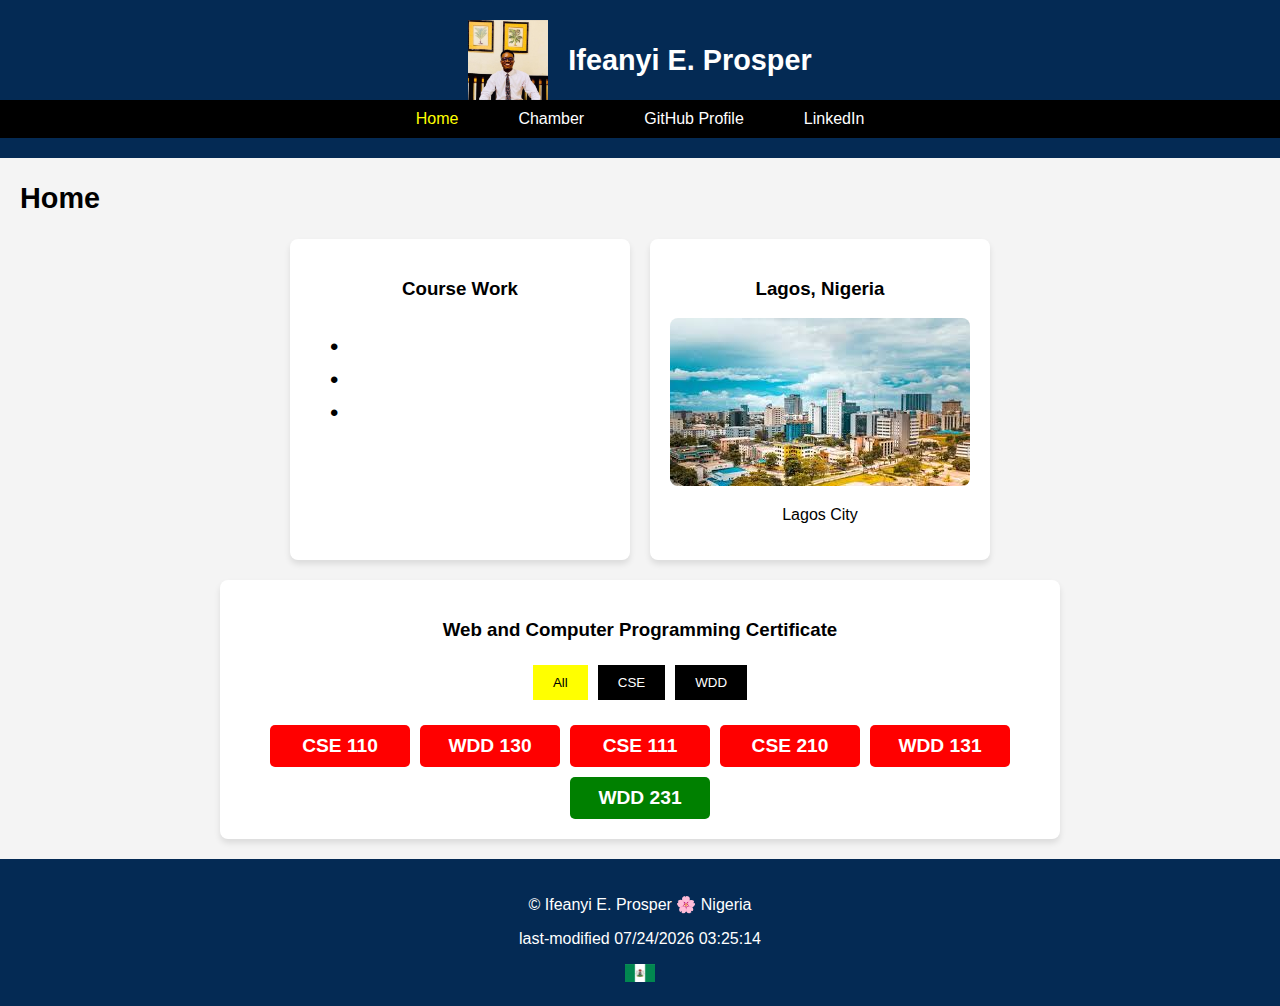
<file: index.html>
<!DOCTYPE html>
<html lang="en">
<head>
    <meta charset="UTF-8">
    <meta name="viewport" content="width=device-width, initial-scale=1.0">
    <title>Ifeanyi E.Prosper</title>
    <link rel="stylesheet" href="style/wdd.css">
</head>
<body>
    <header>
        <div class="header-container">
            <div class="profile">
                <img src="images/Eme.png" alt="Profile Picture">
                <h1>Ifeanyi E. Prosper</h1>
            </div>
            <nav>
                <ul>
                    <li><a href="#" class="active">Home</a></li>
                    <li><a href="">Chamber</a></li>
                    <li><a href="https://github.com/">GitHub Profile</a></li>
                    <li><a href="https://www.linkedin.com/in/eme-ifeanyi-a35221266/">LinkedIn</a></li>
                </ul>
            </nav>
        </div>
    </header>
    
    
    <main>
        <h2>Home</h2>
        <div class="content">
            <section class="card coursework">
                <h3>Course Work</h3>
                <ul>
                    <li>•</li>
                    <li>•</li>
                    <li>•</li>
                </ul>
                
            </section>
            <section class="card location">
                <h3>Lagos, Nigeria</h3>
                <img src="images/lagos city.jpg" alt="Baobab Trees">
                <p>Lagos City</p>
            </section>
        </div>

        <section class="certificate">
            <h3>Web and Computer Programming Certificate</h3>
            <div class="filter-buttons">
                <button class="filter active" data-category="all">All</button>
                <button class="filter" data-category="cse">CSE</button>
                <button class="filter" data-category="wdd">WDD</button>
            </div>
            <div class="courses">
                <div class="course incomplete" data-category="cse">CSE 110</div>
                <div class="course incomplete" data-category="wdd">WDD 130</div>
                <div class="course incomplete" data-category="cse">CSE 111</div>
                <div class="course incomplete" data-category="cse">CSE 210</div>
                <div class="course incomplete" data-category="wdd">WDD 131</div>
                <div class="course completed" data-category="wdd">WDD 231</div>
            </div>
        </section>
    </main>

    <footer>
        <p>&copy; <span id="year"></span> Ifeanyi E. Prosper 🌸 Nigeria</p>
        <p>last-modified <span id="last-modified"></span></p>
        <img src="images/nigeria flag.jpg" alt="Madagascar Flag">
    </footer>

    <script src="script/wdd.js"></script>
</body>
</html>
</file>
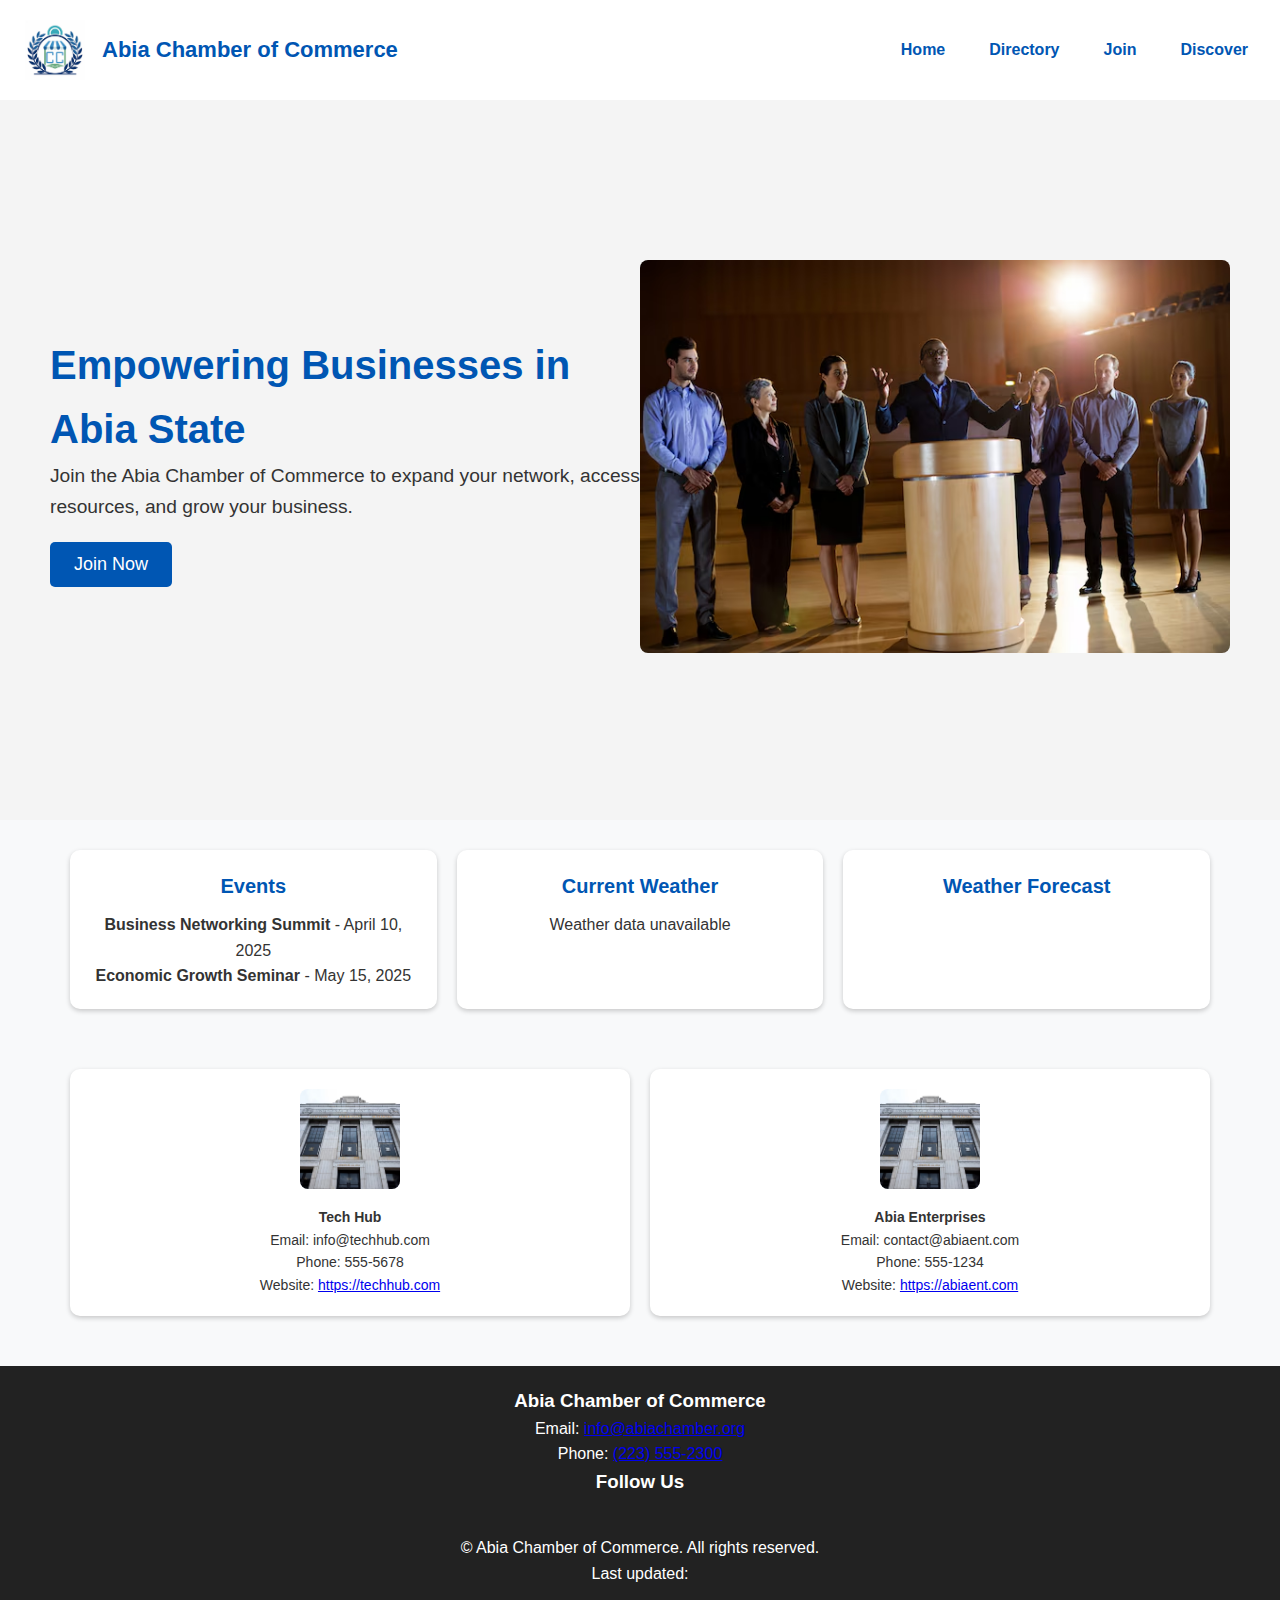
<file: chamber/index.html>
<!DOCTYPE html>
<html lang="en">
<head>
    <meta charset="UTF-8">
    <meta name="viewport" content="width=device-width, initial-scale=1.0">
    <meta name="description" content="Abia Chamber of Commerce - Business & Networking Platform">
    <title>Abia Chamber of Commerce</title>
    <link rel="stylesheet" href="style/rough.css">
</head>
<body>
    <header>
        <div class="logo">
            <img src="image/chamberlogo.avif" alt="Chamber Logo">
            <h1>Abia Chamber of Commerce</h1>
        </div>
        <nav>
            <ul>
                <li><a href="index.html">Home</a></li>
                <li><a href="directory.html">Directory</a></li>
                <li><a href="join.html" class="active">Join</a></li>
                <li><a href="discover.html">Discover</a></li>
            </ul>
        </nav>
    </header>
    
    <section class="hero">
        <div class="hero-content">
            <h1>Empowering Businesses in Abia State</h1>
            <p>Join the Abia Chamber of Commerce to expand your network, access resources, and grow your business.</p>
            <button class="cta">Join Now</button>
        </div>
        <div class="hero-image">
            <img src="image/chamber hero.avif" alt="Business Networking">
        </div>
    </section>
    
    
    <main>
        <section class="info">
            <div class="events">
                <h2>Events</h2>
                <p id="events">Loading events...</p>
            </div>
            <div class="weather">
                <h2>Current Weather</h2>
                <p id="weather">Loading weather...</p>
            </div>
            <div class="forecast">
                <h2>Weather Forecast</h2>
                <p id="forecast">Loading forecast...</p>
            </div>
        </section>
    </main>
    
        
        <section class="business-list">
            <div class="business">
                <img src="image/chamber 3.avif" alt="Business">
                <p><strong>Business Name</strong><br>Email: info@gmail.com<br>Phone: 800-555-1234<br>URL: mybusiness.com</p>
            </div>
            <div class="business">
                <img src="image/chamber 1.avif" alt="Business">
                <p><strong>Business Name</strong><br>Email: info@gmail.com<br>Phone: 800-555-1234<br>URL: mybusiness.com</p>
            </div>
            <div class="business">
                <img src="image/chamber 2.avif" alt="Business">
                <p><strong>Business Name</strong><br>Email: info@gmail.com<br>Phone: 800-555-1234<br>URL: mybusiness.com</p>
            </div>
        </section>
    </main>
    
 <footer>
        <div class="footer-container">
            <div class="footer-section contact-info">
                <h3>Abia Chamber of Commerce</h3>
                <p>Email: <a href="mailto:info@abiachamber.org">info@abiachamber.org</a></p>
                <p>Phone: <a href="tel:+2235552300">(223) 555-2300</a></p>
            </div>
    
            <div class="footer-section social-links">
                <h3>Follow Us</h3>
                <div class="social-icons">
                    <a href="facebook.com"><i class="fab fa-facebook-f"></i></a>
                    <a href="twitter.com"><i class="fab fa-twitter"></i></a>
                    <a href="linkedin.com"><i class="fab fa-linkedin-in"></i></a>
                    <a href="instagram"><i class="fab fa-instagram"></i></a>
                </div>
            </div>
    
            <div class="footer-section legal-info">
                <p>&copy; <span id="year"></span> Abia Chamber of Commerce. All rights reserved.</p>
                <p>Last updated: <span id="lastModified"></span></p>
            </div>
        </div>
    </footer>
    
    <script defer src="script/index.js"></script>
</body>
</html>
</file>
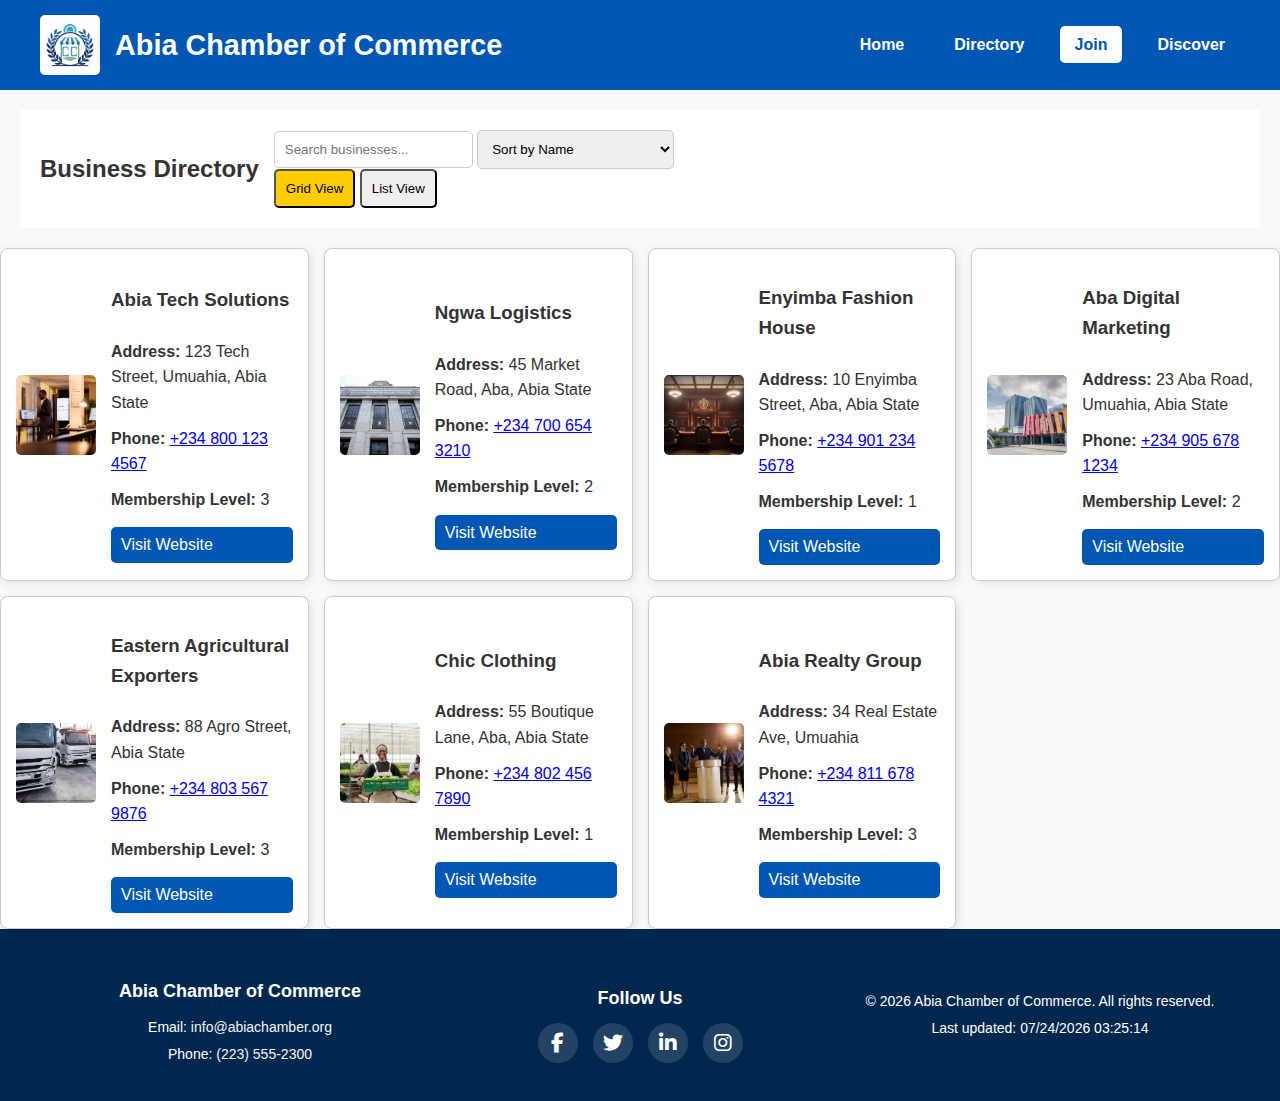
<file: chamber/directory.html>
<!DOCTYPE html>
<html lang="en">
<head>
    <meta charset="UTF-8">
    <meta name="viewport" content="width=device-width, initial-scale=1.0">
    <meta name="description" content="Business Directory - Abia Chamber of Commerce">
    <meta property="og:title" content="Business Directory | Abia Chamber of Commerce">
    <meta property="og:description" content="Explore local businesses, network, and grow with Abia Chamber of Commerce.">
    <title>Business Directory | Abia Chamber of Commerce</title>
    <link rel="stylesheet" href="https://cdnjs.cloudflare.com/ajax/libs/font-awesome/6.4.2/css/all.min.css">
    
    
    <link rel="stylesheet" href="style/directory.css">
    <script defer src="script/directory.js"></script>
</head>
<body>
    <header>
        <div class="header-container">
            <div class="logo">
                <img src="image/chamberlogo.avif" alt="Chamber Logo">
                <h1>Abia Chamber of Commerce</h1>
            </div>
            <nav>
                <ul>
                    <li><a href="index.html">Home</a></li>
                    <li><a href="directory.html">Directory</a></li>
                    <li><a href="join.html" class="active">Join</a></li>
                    <li><a href="discover.html">Discover</a></li>
                </ul>
            </nav>
        </div>
    </header>
    
    
    <main>
        <section class="directory-controls">
            <h2>Business Directory</h2>
            <div class="controls">
                <input type="text" id="searchBar" placeholder="Search businesses...">
                <select id="sortOptions">
                    <option value="name">Sort by Name</option>
                    <option value="membership">Sort by Membership Level</option>
                </select>
                <div class="view-buttons">
                    <button id="gridView" class="view-btn active">Grid View</button>
                    <button id="listView" class="view-btn">List View</button>
                </div>
            </div>
        </section>
        
        <section id="business-list" class="grid-view">
            <!-- Dynamic content loaded from directory.js -->
        </section>
    </main>

    <footer>
        <div class="footer-container">
            <div class="footer-section contact-info">
                <h3>Abia Chamber of Commerce</h3>
                <p>Email: <a href="mailto:info@abiachamber.org">info@abiachamber.org</a></p>
                <p>Phone: <a href="tel:+2235552300">(223) 555-2300</a></p>
            </div>
    
            <div class="footer-section social-links">
                <h3>Follow Us</h3>
                <div class="social-icons">
                    <a href="facebook.com"><i class="fab fa-facebook-f"></i></a>
                    <a href="twitter.com"><i class="fab fa-twitter"></i></a>
                    <a href="linkedin.com"><i class="fab fa-linkedin-in"></i></a>
                    <a href="instagram"><i class="fab fa-instagram"></i></a>
                </div>
            </div>
    
            <div class="footer-section legal-info">
                <p>&copy; <span id="year"></span> Abia Chamber of Commerce. All rights reserved.</p>
                <p>Last updated: <span id="lastModified"></span></p>
            </div>
        </div>
    </footer>
    
    <script>
        document.getElementById("year").textContent = new Date().getFullYear();
        document.getElementById("lastModified").textContent = document.lastModified;
    </script>
</body>
</html>
</file>
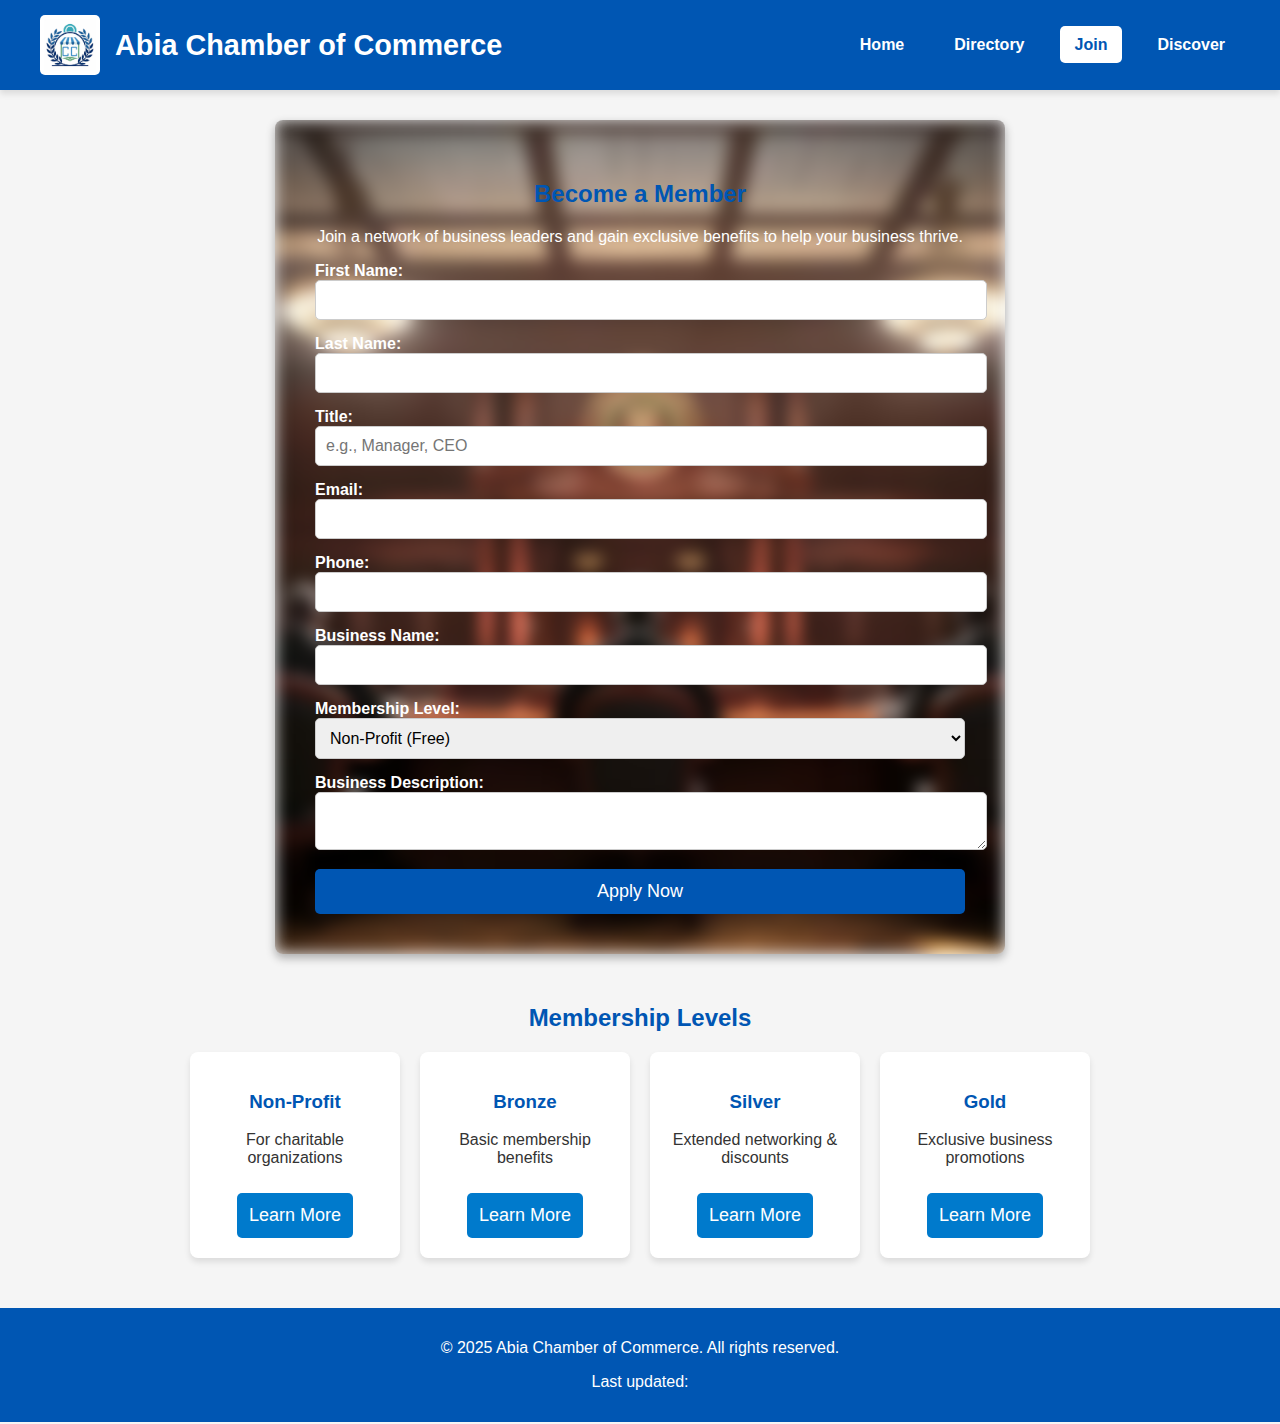
<file: chamber/join.html>
<!DOCTYPE html>
<html lang="en">
<head>
    <meta charset="UTF-8">
    <meta name="viewport" content="width=device-width, initial-scale=1.0">
    <meta name="description" content="Join the Abia Chamber of Commerce and grow your business network.">
    <title>Join - Abia Chamber of Commerce</title>
    <link rel="stylesheet" href="style/join.css">
</head>
<body>
    <header>
        <div class="logo">
            <img src="image/chamberlogo.avif" alt="Chamber Logo">
            <h1>Abia Chamber of Commerce</h1>
        </div>
        <nav>
            <ul>
                <li><a href="index.html">Home</a></li>
                <li><a href="directory.html">Directory</a></li>
                <li><a href="join.html" class="active">Join</a></li>
                <li><a href="discover.html">Discover</a></li>
            </ul>
        </nav>
    </header>
    <main>
        <section class="join-container">
            <h2>Become a Member</h2>
            <p>Join a network of business leaders and gain exclusive benefits to help your business thrive.</p>
            <form action="thankyou.html" method="get">
                <div class="form-group">
                    <label>First Name:</label>
                    <input type="text" name="first_name" required autocomplete="given-name">
                </div>
                <div class="form-group">
                    <label>Last Name:</label>
                    <input type="text" name="last_name" required autocomplete="family-name">
                </div>
                <div class="form-group">
                    <label>Title:</label>
                    <input type="text" name="org_title" autocomplete="organization-title" required placeholder="e.g., Manager, CEO">
                </div>
                
                </div>
                <div class="form-group">
                    <label>Email:</label>
                    <input type="email" name="email" required autocomplete="email">
                </div>
                <div class="form-group">
                    <label>Phone:</label>
                    <input type="tel" name="phone" required autocomplete="tel">
                </div>
                <div class="form-group">
                    <label>Business Name:</label>
                    <input type="text" name="business_name" required autocomplete="organization">
                </div>
                <div class="form-group">
                    <label>Membership Level:</label>
                    <select name="membership_level" required>
                        <option value="np">Non-Profit (Free)</option>
                        <option value="bronze">Bronze</option>
                        <option value="silver">Silver</option>
                        <option value="gold">Gold</option>
                    </select>
                </div>
                <div class="form-group">
                    <label>Business Description:</label>
                    <textarea name="business_description"></textarea>
                </div>
                <input type="hidden" name="timestamp" id="timestamp">
                <button type="submit" class="submit-btn">Apply Now</button>
            </form>
        </section>
        
        <section class="membership-levels">
            <h2>Membership Levels</h2>
            <div class="levels">
                <div class="card" onclick="showModal('np')">
                    <h3>Non-Profit</h3>
                    <p>For charitable organizations</p>
                    <button>Learn More</button>
                </div>
                <div class="card" onclick="showModal('bronze')">
                    <h3>Bronze</h3>
                    <p>Basic membership benefits</p>
                    <button>Learn More</button>
                </div>
                <div class="card" onclick="showModal('silver')">
                    <h3>Silver</h3>
                    <p>Extended networking & discounts</p>
                    <button>Learn More</button>
                </div>
                <div class="card" onclick="showModal('gold')">
                    <h3>Gold</h3>
                    <p>Exclusive business promotions</p>
                    <button>Learn More</button>
                </div>
            </div>
        </section>
        
        <div id="membershipModals">
            <div id="np" class="modal">
                <div class="modal-content">
                    <h3>Non-Profit Membership</h3>
                    <p>No cost, designed for registered charities and community organizations.</p>
                    <ul>
                        <li>Access to community resources</li>
                        <li>Networking with local businesses</li>
                        <li>Participation in charity events</li>
                        <li>Basic listing in the business directory</li>
                    </ul>
                    <button onclick="closeModal()">Close</button>
                </div>
            </div>
            
            <div id="bronze" class="modal">
                <div class="modal-content">
                    <h3>Bronze Membership</h3>
                    <p>Affordable option for small businesses and startups looking to grow.</p>
                    <ul>
                        <li>Invitations to business networking events</li>
                        <li>Business listing in the chamber directory</li>
                        <li>Access to chamber newsletters</li>
                        <li>Basic advertising opportunities</li>
                    </ul>
                    <button onclick="closeModal()">Close</button>
                </div>
            </div>
            
            <div id="silver" class="modal">
                <div class="modal-content">
                    <h3>Silver Membership</h3>
                    <p>Perfect for expanding businesses looking to increase brand visibility.</p>
                    <ul>
                        <li>All Bronze Membership benefits</li>
                        <li>Discounted rates for sponsorship opportunities</li>
                        <li>Featured business promotions on our website</li>
                        <li>Priority access to networking events</li>
                        <li>Advertisement in chamber publications</li>
                    </ul>
                    <button onclick="closeModal()">Close</button>
                </div>
            </div>
            
<div id="membershipModals">
    <div id="np" class="modal">
        <div class="modal-content">
            <h3>Non-Profit Membership</h3>
            <p>No cost, designed for registered charities and community organizations.</p>
            <ul>
                <li>Access to community resources</li>
                <li>Networking with local businesses</li>
                <li>Participation in charity events</li>
                <li>Basic listing in the business directory</li>
            </ul>
            <button onclick="closeModal()">Close</button>
        </div>
    </div>
    
    <div id="bronze" class="modal">
        <div class="modal-content">
            <h3>Bronze Membership</h3>
            <p>Affordable option for small businesses and startups looking to grow.</p>
            <ul>
                <li>Invitations to business networking events</li>
                <li>Business listing in the chamber directory</li>
                <li>Access to chamber newsletters</li>
                <li>Basic advertising opportunities</li>
            </ul>
            <button onclick="closeModal()">Close</button>
        </div>
    </div>
    
    <div id="silver" class="modal">
        <div class="modal-content">
            <h3>Silver Membership</h3>
            <p>Perfect for expanding businesses looking to increase brand visibility.</p>
            <ul>
                <li>All Bronze Membership benefits</li>
                <li>Discounted rates for sponsorship opportunities</li>
                <li>Featured business promotions on our website</li>
                <li>Priority access to networking events</li>
                <li>Advertisement in chamber publications</li>
            </ul>
            <button onclick="closeModal()">Close</button>
        </div>
    </div>
    
    <div id="gold" class="modal">
        <div class="modal-content">
            <h3>Gold Membership</h3>
            <p>Exclusive membership for established businesses and industry leaders.</p>
            <ul>
                <li>All Silver Membership benefits</li>
                <li>VIP networking events with business leaders</li>
                <li>Featured sponsorship at major chamber events</li>
                <li>Premium placement in the business directory</li>
                <li>Priority marketing and media exposure</li>
                <li>Exclusive consultation sessions with industry experts</li>
            </ul>
            <button onclick="closeModal()">Close</button>
        </div>
    </div>
    </main>
    
    <footer>
        <p>&copy; 2025 Abia Chamber of Commerce. All rights reserved.</p>
        <p>Last updated: <span id="lastModified"></span></p>
    </footer>
   
        <script defer src="script/join.js"></script>
    </head>
</body>
</html>
</file>
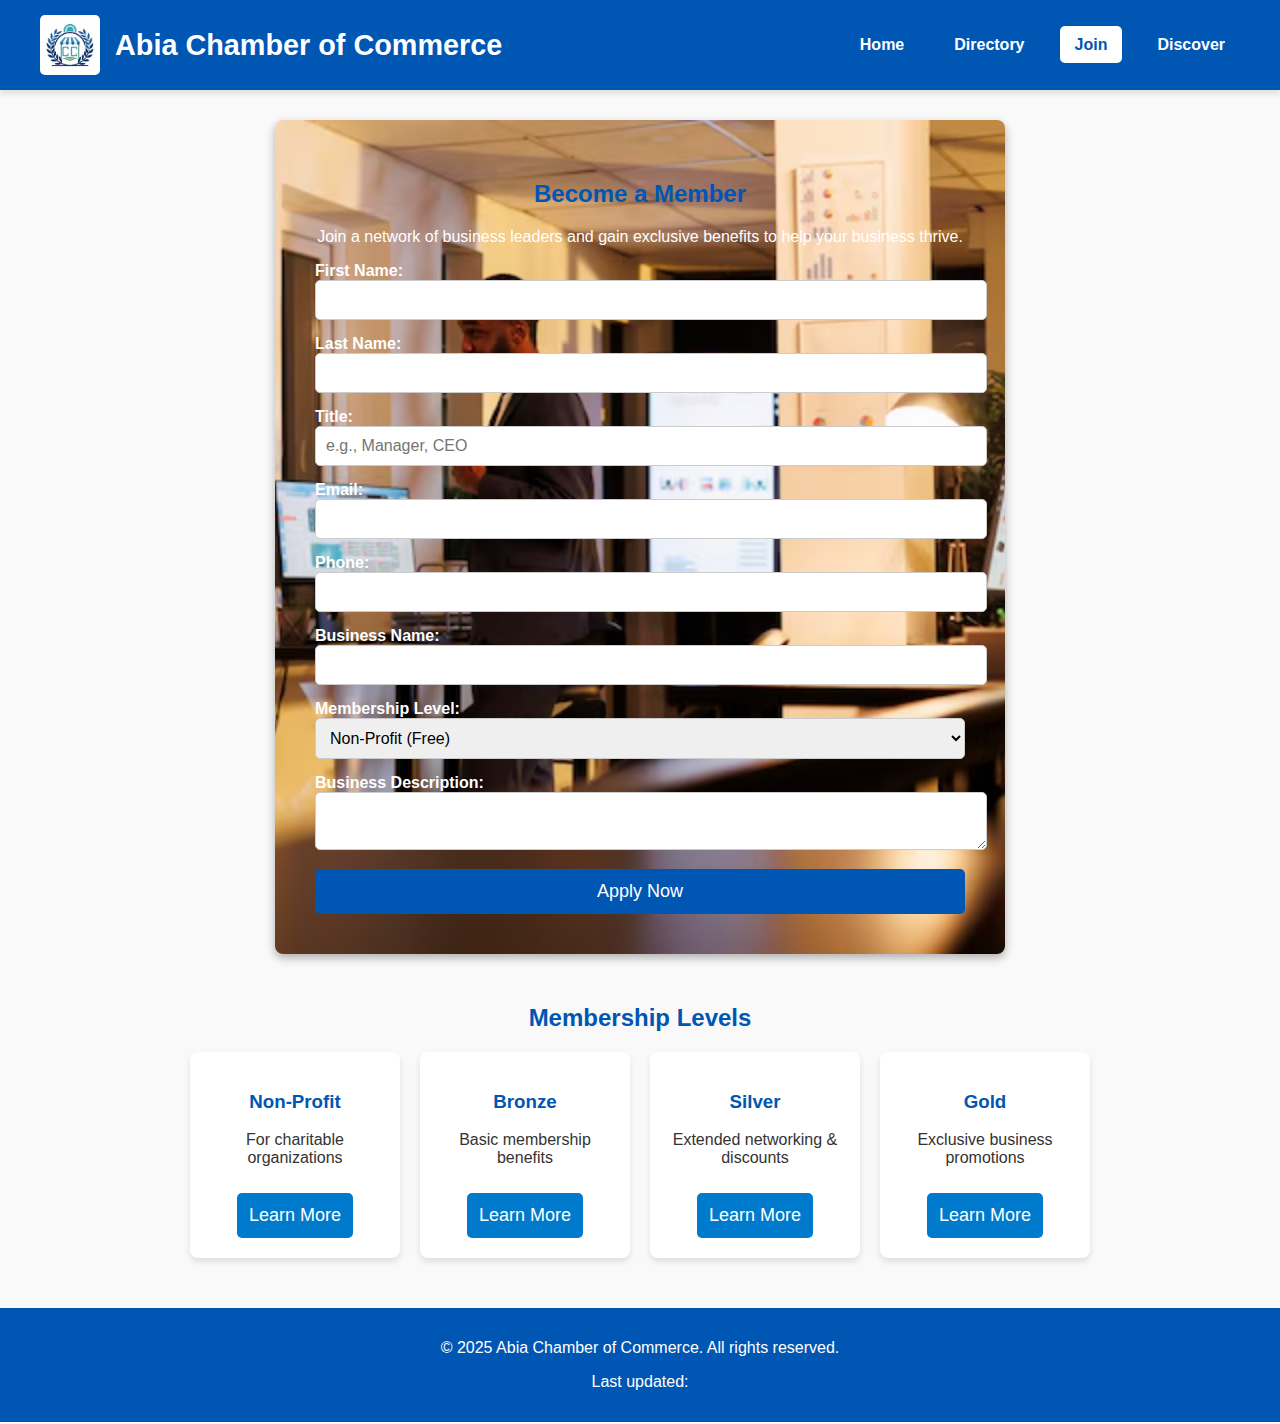
<file: chamber/membership.html>
<!DOCTYPE html>
<html lang="en">
<head>
    <meta charset="UTF-8">
    <meta name="viewport" content="width=device-width, initial-scale=1.0">
    <meta name="description" content="Join the Abia Chamber of Commerce and grow your business network.">
    <title>Join - Abia Chamber of Commerce</title>
    <link rel="stylesheet" href="style/membership.css">
</head>
<body>
    <header>
        <div class="logo">
            <img src="image/chamberlogo.avif" alt="Chamber Logo">
            <h1>Abia Chamber of Commerce</h1>
        </div>
        <nav>
            <ul>
                <li><a href="index.html">Home</a></li>
                <li><a href="directory.html">Directory</a></li>
                <li><a href="membership.html" class="active">Join</a></li>
                <li><a href="#discover">Discover</a></li>
            </ul>
        </nav>
    </header>
    
    <main>
        <section class="join-container">
            <h2>Become a Member</h2>
            <p>Join a network of business leaders and gain exclusive benefits to help your business thrive.</p>
            <form action="thankyou.html" method="get">
                <div class="form-group">
                    <label>First Name:</label>
                    <input type="text" name="first_name" required autocomplete="given-name">
                </div>
                <div class="form-group">
                    <label>Last Name:</label>
                    <input type="text" name="last_name" required autocomplete="family-name">
                </div>
                <div class="form-group">
                    <label>Title:</label>
                    <input type="text" name="org_title" autocomplete="organization-title" required placeholder="e.g., Manager, CEO">
                </div>
                
                </div>
                <div class="form-group">
                    <label>Email:</label>
                    <input type="email" name="email" required autocomplete="email">
                </div>
                <div class="form-group">
                    <label>Phone:</label>
                    <input type="tel" name="phone" required autocomplete="tel">
                </div>
                <div class="form-group">
                    <label>Business Name:</label>
                    <input type="text" name="business_name" required autocomplete="organization">
                </div>
                <div class="form-group">
                    <label>Membership Level:</label>
                    <select name="membership_level" required>
                        <option value="np">Non-Profit (Free)</option>
                        <option value="bronze">Bronze</option>
                        <option value="silver">Silver</option>
                        <option value="gold">Gold</option>
                    </select>
                </div>
                <div class="form-group">
                    <label>Business Description:</label>
                    <textarea name="business_description"></textarea>
                </div>
                <input type="hidden" name="timestamp" id="timestamp">
                <button type="submit" class="submit-btn">Apply Now</button>
            </form>
        </section>
        
        <section class="membership-levels">
            <h2>Membership Levels</h2>
            <div class="levels">
                <div class="card" onclick="showModal('np')">
                    <h3>Non-Profit</h3>
                    <p>For charitable organizations</p>
                    <button>Learn More</button>
                </div>
                <div class="card" onclick="showModal('bronze')">
                    <h3>Bronze</h3>
                    <p>Basic membership benefits</p>
                    <button>Learn More</button>
                </div>
                <div class="card" onclick="showModal('silver')">
                    <h3>Silver</h3>
                    <p>Extended networking & discounts</p>
                    <button>Learn More</button>
                </div>
                <div class="card" onclick="showModal('gold')">
                    <h3>Gold</h3>
                    <p>Exclusive business promotions</p>
                    <button>Learn More</button>
                </div>
            </div>
        </section>
        
        <div id="membershipModals">
            <div id="np" class="modal">
                <div class="modal-content">
                    <h3>Non-Profit Membership</h3>
                    <p>No cost, designed for registered charities and community organizations.</p>
                    <ul>
                        <li>Access to community resources</li>
                        <li>Networking with local businesses</li>
                        <li>Participation in charity events</li>
                        <li>Basic listing in the business directory</li>
                    </ul>
                    <button onclick="closeModal()">Close</button>
                </div>
            </div>
            
            <div id="bronze" class="modal">
                <div class="modal-content">
                    <h3>Bronze Membership</h3>
                    <p>Affordable option for small businesses and startups looking to grow.</p>
                    <ul>
                        <li>Invitations to business networking events</li>
                        <li>Business listing in the chamber directory</li>
                        <li>Access to chamber newsletters</li>
                        <li>Basic advertising opportunities</li>
                    </ul>
                    <button onclick="closeModal()">Close</button>
                </div>
            </div>
            
            <div id="silver" class="modal">
                <div class="modal-content">
                    <h3>Silver Membership</h3>
                    <p>Perfect for expanding businesses looking to increase brand visibility.</p>
                    <ul>
                        <li>All Bronze Membership benefits</li>
                        <li>Discounted rates for sponsorship opportunities</li>
                        <li>Featured business promotions on our website</li>
                        <li>Priority access to networking events</li>
                        <li>Advertisement in chamber publications</li>
                    </ul>
                    <button onclick="closeModal()">Close</button>
                </div>
            </div>
            
<div id="membershipModals">
    <div id="np" class="modal">
        <div class="modal-content">
            <h3>Non-Profit Membership</h3>
            <p>No cost, designed for registered charities and community organizations.</p>
            <ul>
                <li>Access to community resources</li>
                <li>Networking with local businesses</li>
                <li>Participation in charity events</li>
                <li>Basic listing in the business directory</li>
            </ul>
            <button onclick="closeModal()">Close</button>
        </div>
    </div>
    
    <div id="bronze" class="modal">
        <div class="modal-content">
            <h3>Bronze Membership</h3>
            <p>Affordable option for small businesses and startups looking to grow.</p>
            <ul>
                <li>Invitations to business networking events</li>
                <li>Business listing in the chamber directory</li>
                <li>Access to chamber newsletters</li>
                <li>Basic advertising opportunities</li>
            </ul>
            <button onclick="closeModal()">Close</button>
        </div>
    </div>
    
    <div id="silver" class="modal">
        <div class="modal-content">
            <h3>Silver Membership</h3>
            <p>Perfect for expanding businesses looking to increase brand visibility.</p>
            <ul>
                <li>All Bronze Membership benefits</li>
                <li>Discounted rates for sponsorship opportunities</li>
                <li>Featured business promotions on our website</li>
                <li>Priority access to networking events</li>
                <li>Advertisement in chamber publications</li>
            </ul>
            <button onclick="closeModal()">Close</button>
        </div>
    </div>
    
    <div id="gold" class="modal">
        <div class="modal-content">
            <h3>Gold Membership</h3>
            <p>Exclusive membership for established businesses and industry leaders.</p>
            <ul>
                <li>All Silver Membership benefits</li>
                <li>VIP networking events with business leaders</li>
                <li>Featured sponsorship at major chamber events</li>
                <li>Premium placement in the business directory</li>
                <li>Priority marketing and media exposure</li>
                <li>Exclusive consultation sessions with industry experts</li>
            </ul>
            <button onclick="closeModal()">Close</button>
        </div>
    </div>
    </main>
    
    <footer>
        <p>&copy; 2025 Abia Chamber of Commerce. All rights reserved.</p>
        <p>Last updated: <span id="lastModified"></span></p>
    </footer>
    <script>
        document.getElementById("year").textContent = new Date().getFullYear();
        document.getElementById("lastModified").textContent = document.lastModified;
    </script>
        <script defer src="script/membership.js"></script>
    </head>
</body>
</html>
</file>
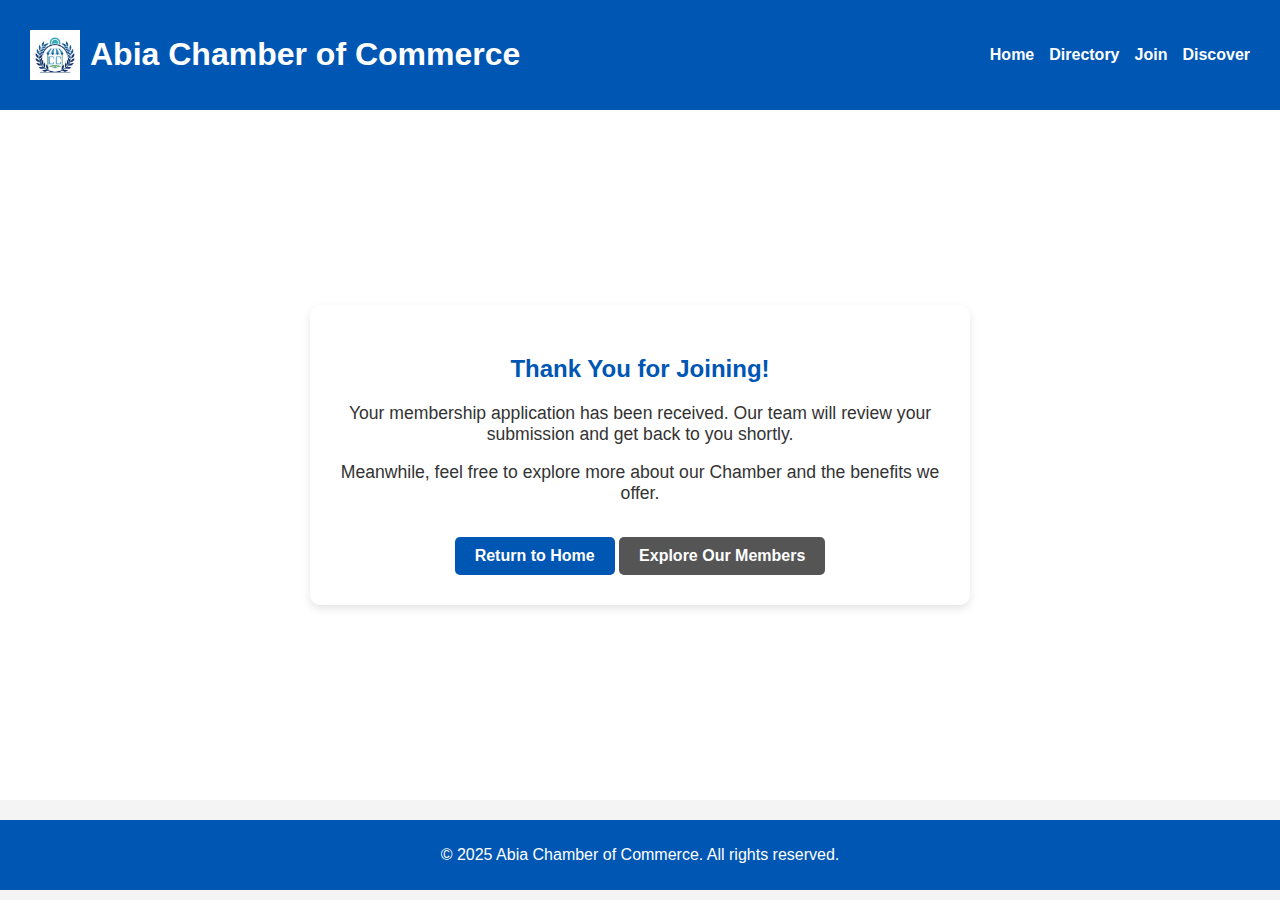
<file: chamber/thankyou.html>
<!DOCTYPE html>
<html lang="en">
<head>
    <meta charset="UTF-8">
    <meta name="viewport" content="width=device-width, initial-scale=1.0">
    <meta name="description" content="Thank you for joining the Abia Chamber of Commerce.">
    <title>Thank You - Abia Chamber of Commerce</title>
    <link rel="stylesheet" href="style/thankyou.css">
</head>
<body>
    <header>
        <div class="logo">
            <img src="image/chamberlogo.avif" alt="Chamber Logo">
            <h1>Abia Chamber of Commerce</h1>
        </div>
        <nav>
            <ul>
                <li><a href="index.html">Home</a></li>
                <li><a href="directory.html">Directory</a></li>
                <li><a href="join.html" class="active">Join</a></li>
                <li><a href="#discover">Discover</a></li>
            </ul>
        </nav>
    </header>

    <main>
        <section class="thankyou-container">
            <div class="thankyou-content">
                <h2>Thank You for Joining!</h2>
                <p>Your membership application has been received. Our team will review your submission and get back to you shortly.</p>
                <p>Meanwhile, feel free to explore more about our Chamber and the benefits we offer.</p>
                <a href="index.html" class="btn">Return to Home</a>
                <a href="directory.html" class="btn secondary">Explore Our Members</a>
            </div>
        </section>
    </main>

    <footer>
        <p>&copy; 2025 Abia Chamber of Commerce. All rights reserved.</p>
    </footer>
</body>
</html>
</file>
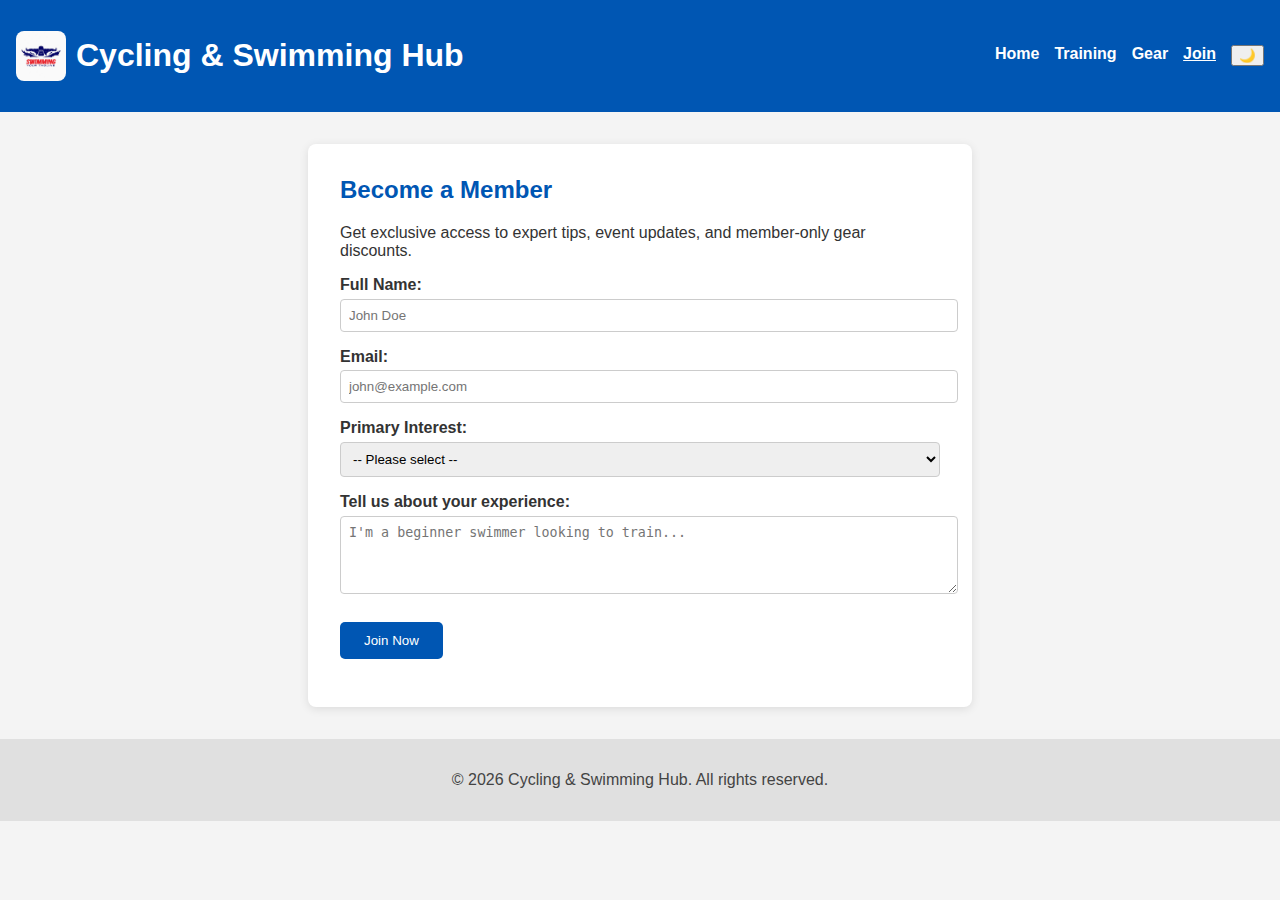
<file: MyProject/join.html>
<!DOCTYPE html>
<html lang="en">
<head>
  <meta charset="UTF-8" />
  <meta name="viewport" content="width=device-width, initial-scale=1.0"/>
  <title>Join Us | Cycling & Swimming Hub</title>
  <link rel="stylesheet" href="style/join.css"/>
  <script defer src="script/join.js"></script>
</head>
<body>
    <header>
        <div class="logo-container">
          <img src="images/swimming logo.jpg" alt="Site Logo" class="logo">
          <h1>Cycling & Swimming Hub</h1>
        </div>
      <ul class="nav-links">
        <li><a href="index.html">Home</a></li>
        <li><a href="training.html">Training</a></li>
        <li><a href="gear.html">Gear</a></li>
        <li><a href="join.html" class="active">Join</a></li>
        <li><button id="toggle-theme">🌙</button></li>
      </ul>
    </nav>
  </header>

  <main>
    <section class="join-form-section">
      <h2>Become a Member</h2>
      <p>Get exclusive access to expert tips, event updates, and member-only gear discounts.</p>
      
      <form id="joinForm" novalidate>
        <label for="fullname">Full Name:</label>
        <input type="text" id="fullname" name="fullname" required placeholder="John Doe" />

        <label for="email">Email:</label>
        <input type="email" id="email" name="email" required placeholder="john@example.com" />

        <label for="interest">Primary Interest:</label>
        <select id="interest" name="interest" required>
          <option value="">-- Please select --</option>
          <option value="cycling">Cycling</option>
          <option value="swimming">Swimming</option>
          <option value="both">Both</option>
        </select>

        <label for="bio">Tell us about your experience:</label>
        <textarea id="bio" name="bio" rows="4" placeholder="I'm a beginner swimmer looking to train..."></textarea>

        <button type="submit">Join Now</button>
        <p id="form-message" class="form-message"></p>
      </form>
    </section>
  </main>

  <footer>
    <p>&copy; <span id="year"></span> Cycling & Swimming Hub. All rights reserved.</p>
  </footer>
</body>
</html>
</file>
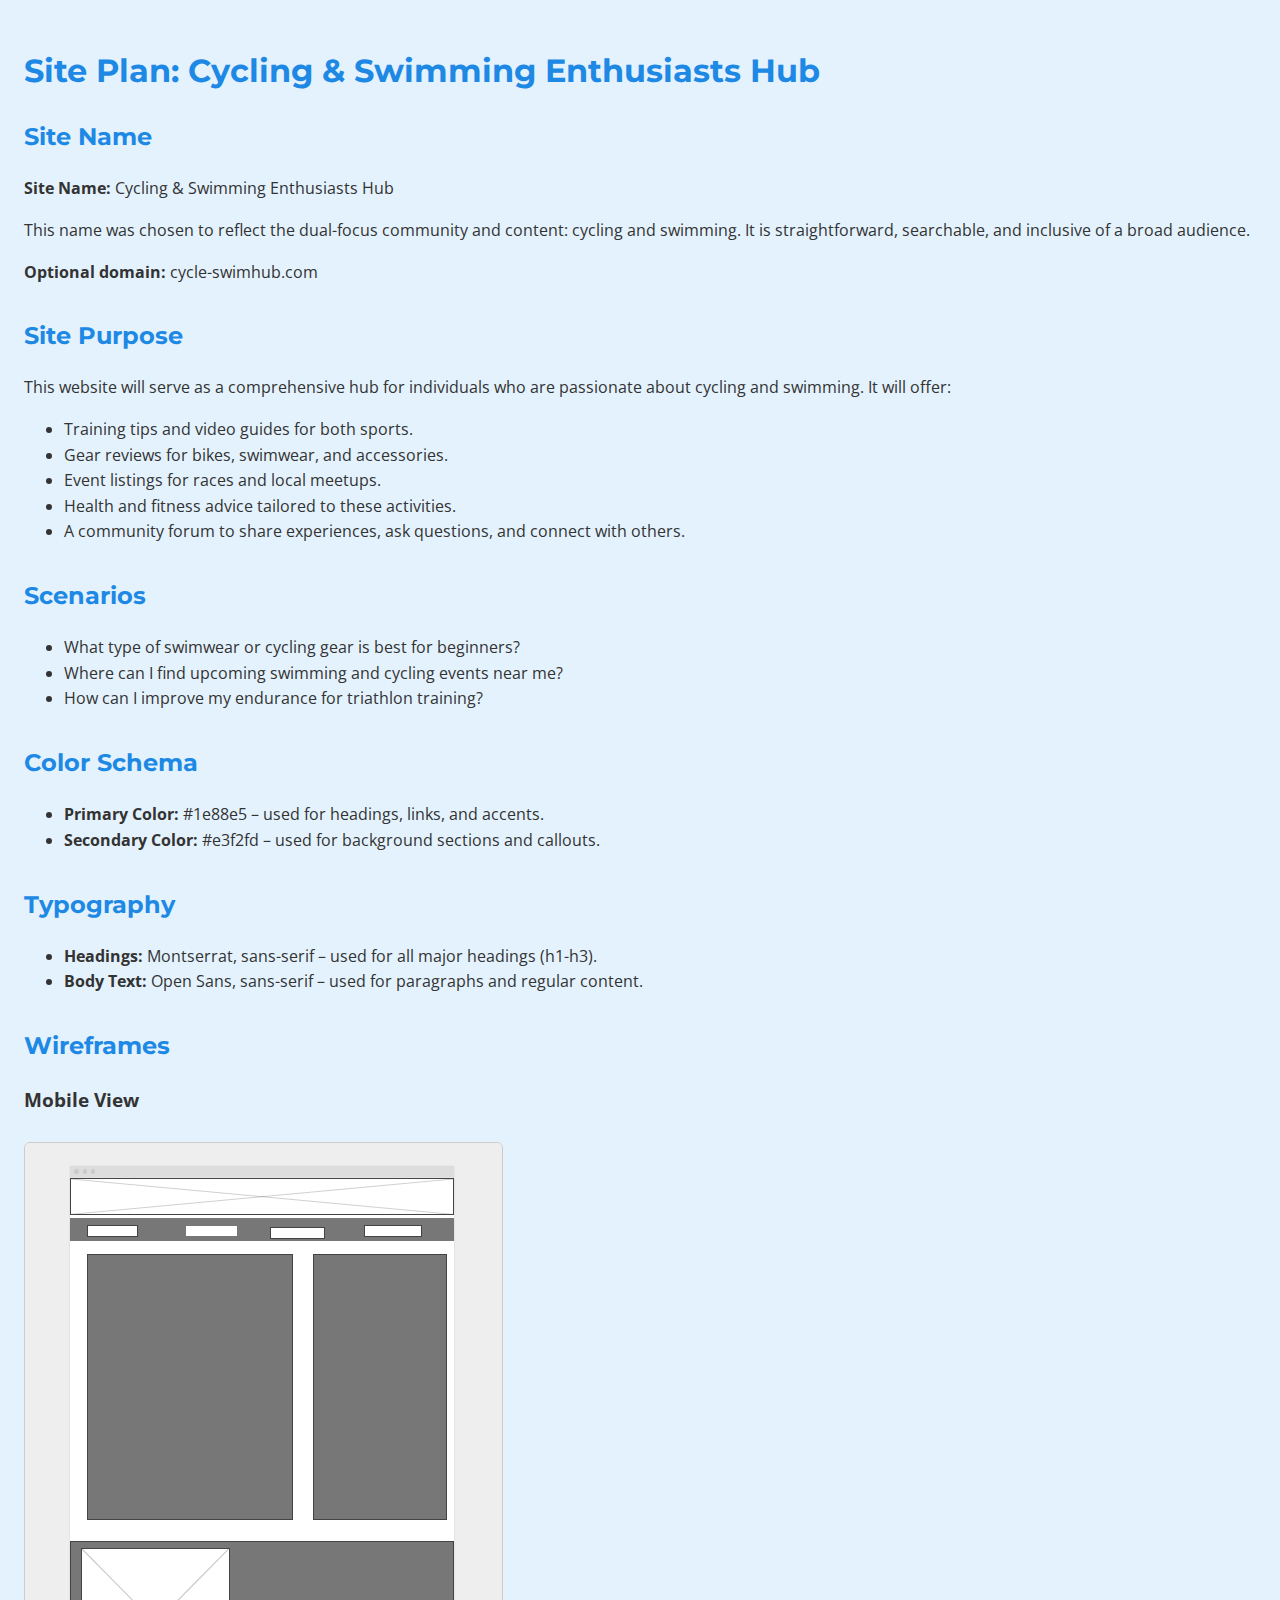
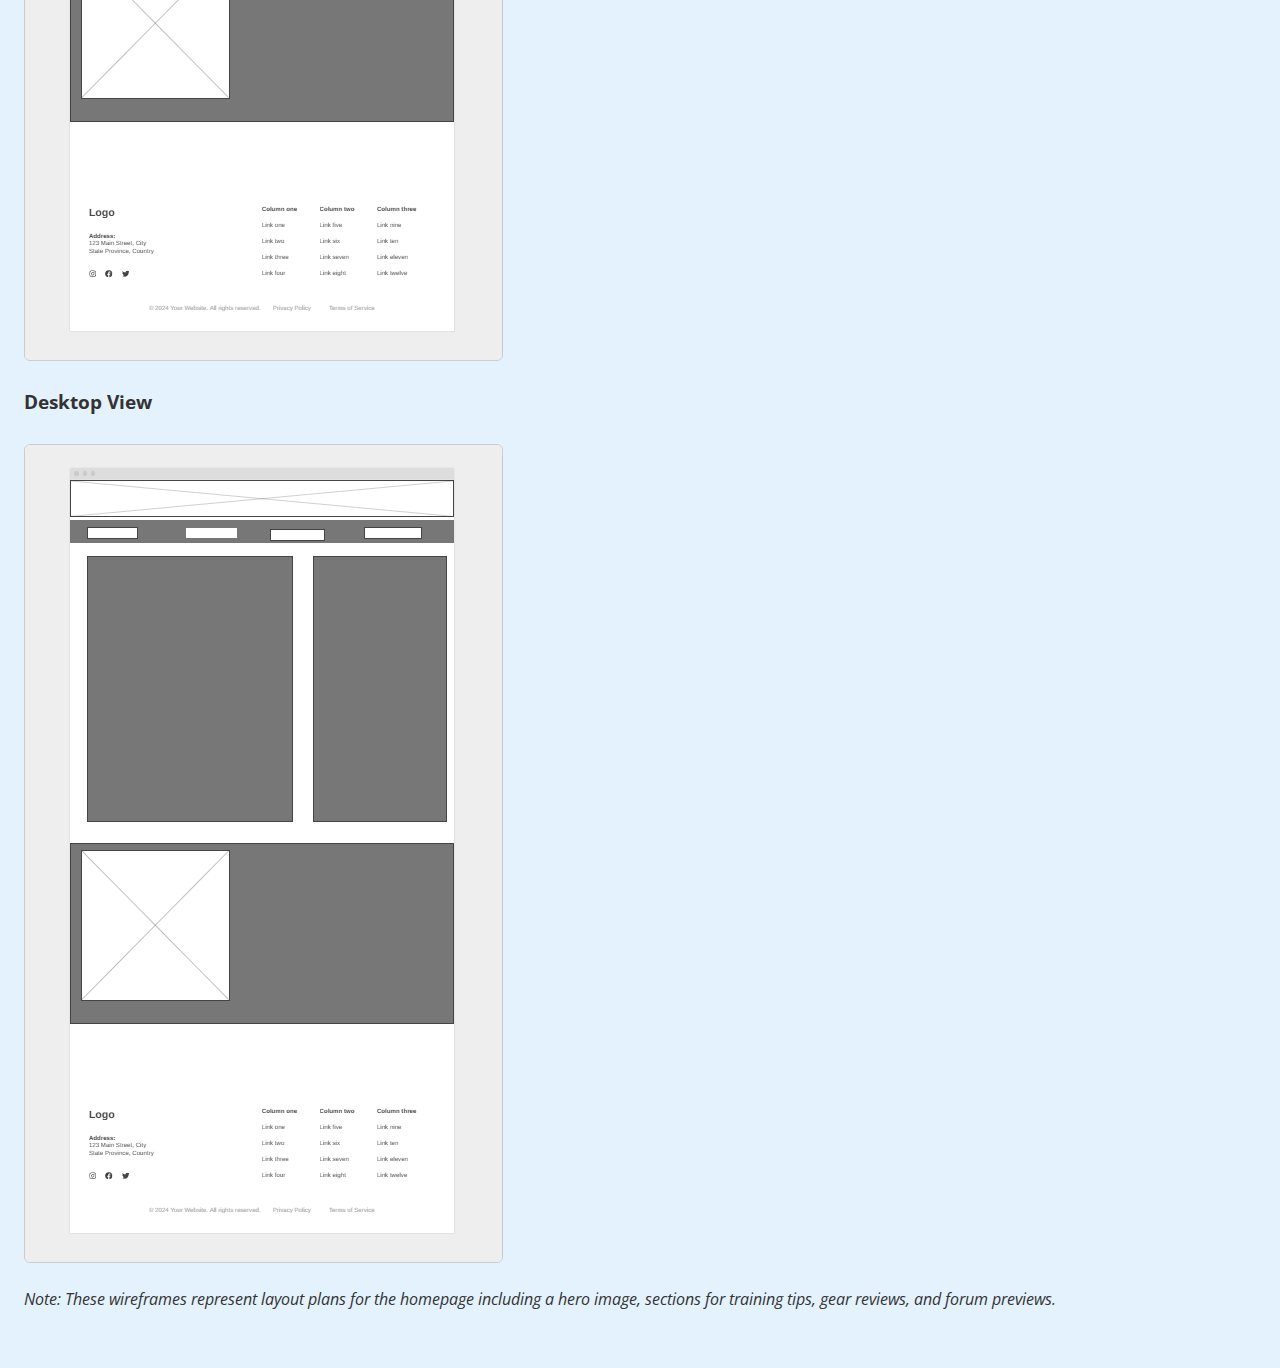
<file: MyProject/site-plan.html>
<!DOCTYPE html>
<html lang="en">
<head>
  <meta charset="UTF-8" />
  <meta name="viewport" content="width=device-width, initial-scale=1.0" />
  <title>Site Plan - Cycling & Swimming Enthusiasts Hub</title>
  <link href="https://fonts.googleapis.com/css2?family=Montserrat:wght@600&family=Open+Sans&display=swap" rel="stylesheet">
  <link rel="stylesheet" href="style/site-plan.css">
</head>
<body>

  <h1>Site Plan: Cycling & Swimming Enthusiasts Hub</h1>

  <section>
    <h2>Site Name</h2>
    <p><strong>Site Name:</strong> Cycling & Swimming Enthusiasts Hub</p>
    <p>This name was chosen to reflect the dual-focus community and content: cycling and swimming. It is straightforward, searchable, and inclusive of a broad audience.</p>
    <p><strong>Optional domain:</strong> cycle-swimhub.com</p>
  </section>

  <section>
    <h2>Site Purpose</h2>
    <p>This website will serve as a comprehensive hub for individuals who are passionate about cycling and swimming. It will offer:</p>
    <ul>
      <li>Training tips and video guides for both sports.</li>
      <li>Gear reviews for bikes, swimwear, and accessories.</li>
      <li>Event listings for races and local meetups.</li>
      <li>Health and fitness advice tailored to these activities.</li>
      <li>A community forum to share experiences, ask questions, and connect with others.</li>
    </ul>
  </section>

  <section>
    <h2>Scenarios</h2>
    <ul>
      <li>What type of swimwear or cycling gear is best for beginners?</li>
      <li>Where can I find upcoming swimming and cycling events near me?</li>
      <li>How can I improve my endurance for triathlon training?</li>
    </ul>
  </section>

  <section>
    <h2>Color Schema</h2>
    <ul>
      <li><strong>Primary Color:</strong> #1e88e5 – used for headings, links, and accents.</li>
      <li><strong>Secondary Color:</strong> #e3f2fd – used for background sections and callouts.</li>
    </ul>
  </section>

  <section>
    <h2>Typography</h2>
    <ul>
      <li><strong>Headings:</strong> Montserrat, sans-serif – used for all major headings (h1-h3).</li>
      <li><strong>Body Text:</strong> Open Sans, sans-serif – used for paragraphs and regular content.</li>
    </ul>
  </section>

  <section class="wireframes">
    <h2>Wireframes</h2>
    <h3>Mobile View</h3>
    <img src="images/My wireframe 1.png" alt="Mobile wireframe" />
    
    <h3>Desktop View</h3>
    <img src="images/My wireframe 1.png" alt="Desktop wireframe" />
    <p><em>Note: These wireframes represent layout plans for the homepage including a hero image, sections for training tips, gear reviews, and forum previews.</em></p>
  </section>

</body>
</html>
</file>
<file: style/wdd.css>
/* General Styles */
body {
    font-family: 'Montserrat', sans-serif;
    background-color: #f4f4f4;
    margin: 0;
    padding: 0;
    text-align: center;
}

/* Header */
header {
    background-color: #042a54;
    color: white;
    text-align: center;
    padding: 20px 0;
}

.header-container {
    display: flex;
    flex-direction: column;
    align-items: center;
}

.profile {
    display: flex;
    align-items: center; 
}

.profile img {
    width: 80px; 
    height: 80px; 
    object-fit: cover;
    border-radius: 0; 
    margin-right: 20px; 
}

.profile h1 {
    font-size: 1.8rem;
    font-weight: bold;
    margin: 0;
}

/* Navigation */
nav {
    position: sticky;
    top: 0;
    width: 100%;
    background-color: black; /* Adjust to match your design */
    z-index: 1000; /* Ensures it stays on top */
}


nav ul {
    list-style: none;
    display: flex;
    justify-content: center;
    padding: 0;
    margin: 0;
}

nav ul li {
    margin: 0 15px;
}

nav ul li a {
    color: white;
    text-decoration: none;
    font-size: 1rem;
    padding: 10px 15px;
    display: inline-block;
}

nav ul li a.active {
    color: yellow;
}

/* Main Content */
main h2 {
    text-align: left;
    margin-left: 20px; /* Adjust spacing from the edge */
    font-size: 1.8rem; /* Adjust size if necessary */
}


/* Content Layout */
.content {
    display: flex;
    justify-content: center;
    gap: 20px;
    margin-bottom: 20px;
}
/* Course Work List - Align to Left */
.coursework ul {
    list-style: none;
    padding: 10px;
    text-align: left; /* Align text (dots) to the left */
    margin-left: 10px; /* Adjust spacing from left edge */
}

.coursework ul li {
    font-size: 24px; /* Adjust dot size */
    margin: 5px 0; /* Space between dots */
}


.card {
    background: white;
    padding: 20px;
    border-radius: 8px;
    box-shadow: 0 4px 6px rgba(0, 0, 0, 0.1);
    width: 300px;
    text-align: center;
}

.location img {
    width: 100%;
    border-radius: 8px;
}

/* Certificate Section */
.certificate {
    background: white;
    padding: 20px;
    border-radius: 8px;
    box-shadow: 0 4px 6px rgba(0, 0, 0, 0.1);
    max-width: 800px;
    margin: auto;
}

.filter-buttons {
    display: flex;
    justify-content: center;
    margin-bottom: 20px;
}

.filter {
    background: black;
    color: white;
    border: none;
    padding: 10px 20px;
    margin: 5px;
    cursor: pointer;
}

.filter.active {
    background: yellow;
    color: black;
}

.courses {
    display: flex;
    flex-wrap: wrap;
    justify-content: center;
    gap: 10px;
}

.course {
    padding: 10px;
    border-radius: 5px;
    font-size: 1.2rem;
    text-align: center;
    width: 120px;
    font-weight: bold;
}

.completed {
    background: green;
    color: white;
}

.incomplete {
    background: red;
    color: white;
}

/* Footer */
footer {
    background: #042a54;
    color: white;
    padding: 20px;
    margin-top: 20px;
    text-align: center;
}

footer img {
    width: 30px;
}

#lastModified {
    font-style: italic;
}
</file>
<file: chamber/style/directory.css>
/* General Styles */
body {
    font-family: 'Arial', sans-serif;
    background-color: #f9f9f9;
    color: #333;
    line-height: 1.6;
    margin: 0;
    padding: 0;
}

/* Header Styling */
header {
    background: #0056b3;
    color: white;
    padding: 15px 0;
}

.header-container {
    display: flex;
    align-items: center;
    justify-content: space-between;
    max-width: 1200px;
    margin: 0 auto;
    padding: 0 20px;
}

/* Logo & Title */
.logo {
    display: flex;
    align-items: center;
    gap: 15px;
}

.logo img {
    width: 60px;
    height: auto;
    border-radius: 5px;
}

.logo h1 {
    font-size: 1.8rem;
    font-weight: bold;
    margin: 0;
}

/* Navigation */
nav ul {
    list-style: none;
    display: flex;
    gap: 20px;
    padding: 0;
    margin: 0;
}

nav ul li {
    display: inline;
}

nav ul li a {
    text-decoration: none;
    color: white;
    font-weight: bold;
    transition: color 0.3s ease-in-out;
    padding: 10px 15px;
    border-radius: 5px;
}

nav ul li a:hover,
nav ul li a.active {
    background: white;
    color: #0056b3;
}

/* Mobile Responsive Header */
@media (max-width: 768px) {
    .header-container {
        flex-direction: column;
        text-align: center;
    }

    nav ul {
        flex-direction: column;
        gap: 10px;
    }

    nav ul li a {
        display: block;
        width: 100%;
        padding: 15px;
    }

    .logo h1 {
        font-size: 1.5rem;
    }
}

/* Directory Controls */
.directory-controls {
    background: white;
    padding: 20px;
    max-width: 1200px;
    margin: 20px auto;
    display: flex;
    align-items: center;
    gap: 15px;
    flex-wrap: wrap;
}

.directory-controls input,
.directory-controls select {
    padding: 10px;
    border: 1px solid #ccc;
    border-radius: 5px;
}

.view-btn {
    padding: 10px;
    border-radius: 5px;
    cursor: pointer;
}

.view-btn.active {
    background: #ffcc00;
}

/* Grid View */
.grid-view {
    display: grid;
    grid-template-columns: repeat(auto-fit, minmax(250px, 1fr));
    gap: 15px;
}

/* List View */
.list-view {
    display: flex;
    flex-direction: column;
}

.list-view .business-card {
    display: flex;
    flex-direction: row;
    align-items: center;
}

.business-card {
    border: 1px solid #ccc;
    padding: 15px;
    background: white;
    display: flex;
    align-items: center;
    gap: 15px;
    border-radius: 8px;
    box-shadow: 2px 2px 10px rgba(0, 0, 0, 0.1);
}

.business-card img {
    width: 80px;
    height: 80px;
    border-radius: 5px;
    object-fit: cover;
}

.business-info {
    display: flex;
    flex-direction: column;
}

.business-info p {
    margin: 5px 0;
}

.business-info a.visit-btn {
    display: inline-block;
    background: #0056b3;
    color: white;
    padding: 5px 10px;
    border-radius: 5px;
    text-decoration: none;
    margin-top: 10px;
}

.business-info a.visit-btn:hover {
    background: #003f80;
}

/* Footer Styling */
footer {
    background: #00274d;
    color: white;
    padding: 20px 0;
    text-align: center;
    font-size: 14px;
}

.footer-container {
    max-width: 1200px;
    margin: 0 auto;
    display: flex;
    justify-content: space-between;
    align-items: center;
    flex-wrap: wrap;
    padding: 0 20px;
}

/* Footer Sections */
.footer-section {
    flex: 1;
    padding: 10px;
    min-width: 250px;
}

/* Contact Info */
.footer-section h3 {
    font-size: 18px;
    margin-bottom: 10px;
    font-weight: bold;
}

.footer-section p {
    margin: 5px 0;
}

.footer-section a {
    color: #f4f4f4;
    text-decoration: none;
    transition: color 0.3s ease-in-out;
}

.footer-section a:hover {
    color: #00aaff;
}

/* Social Media Icons */
.social-icons {
    display: flex;
    justify-content: center;
    gap: 15px;
    margin-top: 10px;
}

.social-icons a {
    color: white;
    font-size: 20px;
    transition: transform 0.3s ease-in-out;
}

.social-icons a:hover {
    color: #00aaff;
    transform: scale(1.1);
}

/* Footer Social Media Styling */
.social-links {
    text-align: center;
}

.social-icons {
    display: flex;
    justify-content: center;
    gap: 15px;
    margin-top: 10px;
}

.social-icons a {
    display: inline-flex;
    align-items: center;
    justify-content: center;
    width: 40px;
    height: 40px;
    background: #ffffff22; /* Light transparent background */
    color: white;
    font-size: 20px;
    border-radius: 50%;
    text-decoration: none;
    transition: background 0.3s ease-in-out, transform 0.3s ease-in-out;
}

.social-icons a:hover {
    background: #00aaff; /* Bright hover effect */
    transform: scale(1.1);
}

/* Responsive Footer */
@media (max-width: 768px) {
    .footer-container {
        flex-direction: column;
        text-align: center;
    }

    .footer-section {
        margin-bottom: 15px;
        flex: 1 0 100%;
    }

    .social-icons {
        justify-content: center;
    }
}
</file>
<file: chamber/style/join.css>
/* General Styles */
body {
    font-family: 'Poppins', sans-serif;
    margin: 0;
    padding: 0;
    background-color: whitesmoke;
    color: #333;
}

header {
    background-color: #0056b3;
    color: #fff;
    display: flex;
    justify-content: space-between;
    align-items: center;
    padding: 15px 40px;
    box-shadow: 0 4px 6px rgba(0, 0, 0, 0.1);
}

/* Logo & Title */
.logo {
    display: flex;
    align-items: center;
    gap: 15px;
}

.logo img {
    width: 60px;
    height: auto;
    border-radius: 5px;
}

.logo h1 {
    font-size: 1.8rem;
    font-weight: bold;
    margin: 0;
}

/* Navigation */
nav ul {
    list-style: none;
    display: flex;
    gap: 20px;
    padding: 0;
    margin: 0;
}

nav ul li {
    display: inline;
}

nav ul li a {
    text-decoration: none;
    color: white;
    font-weight: bold;
    transition: color 0.3s ease-in-out;
    padding: 10px 15px;
    border-radius: 5px;
}

nav ul li a:hover,
nav ul li a.active {
    background: white;
    color: #0056b3;
}


.join-container {
    position: relative;
    padding: 40px;
    border-radius: 8px;
    color: white;
    text-align: center;
    max-width: 650px;
    margin: 30px auto;
    box-shadow: 0 4px 10px rgba(0, 0, 0, 0.3);
    overflow: hidden;
}

.join-container::before {
    content: "";
    position: absolute;
    top: 0;
    left: 0;
    width: 100%;
    height: 100%;
    background: url('../image/chamber\ 2.avif') no-repeat center center/cover;
    filter: blur(8px);
    z-index: -1;
}



h2 {
    color: #0056b3;
    margin-bottom: 20px;
}

form {
    display: flex;
    flex-direction: column;
    gap: 15px;
}

label {
    display: flex;
    flex-direction: column;
    text-align: left;
    font-weight: 600;
}

input, select, textarea {
    padding: 10px;
    font-size: 16px;
    border: 1px solid #ccc;
    border-radius: 5px;
    width: 100%;
    transition: 0.3s;
}

input:focus, select:focus, textarea:focus {
    border-color: #0056b3;
    outline: none;
}

button {
    background: #0056b3;
    color: #fff;
    padding: 12px;
    font-size: 18px;
    border: none;
    border-radius: 5px;
    cursor: pointer;
    transition: 0.3s;
}

button:hover {
    background: #00408a;
}

/* Membership Levels */
.membership-levels {
    max-width: 900px;
    margin: 50px auto;
    text-align: center;
}

.levels {
    display: grid;
    grid-template-columns: repeat(auto-fit, minmax(200px, 1fr));
    gap: 20px;
    margin-top: 20px;
}

.card {
    background: #fff;
    padding: 20px;
    border-radius: 8px;
    box-shadow: 0 4px 6px rgba(0, 0, 0, 0.1);
    transition: 0.3s;
    cursor: pointer;
}

.card:hover {
    transform: translateY(-5px);
    box-shadow: 0 6px 12px rgba(0, 0, 0, 0.15);
}

.card h3 {
    color: #0056b3;
}

.card button {
    margin-top: 10px;
    background: #007acc;
}

.card button:hover {
    background: #0056b3;
}

/* Modal */
.modal {
    display: none;
    position: fixed;
    top: 0;
    left: 0;
    width: 100%;
    height: 100%;
    background: rgba(0, 0, 0, 0.5);
    justify-content: center;
    align-items: center;
}

.modal-content {
    background: #fff;
    padding: 20px;
    border-radius: 5px;
    box-shadow: 0 4px 6px rgba(0, 0, 0, 0.1);
    text-align: center;
    max-width: 500px;
}

.modal button {
    background: red;
    margin-top: 10px;
}

/* Footer */
footer {
    background: #0056b3;
    color: #fff;
    text-align: center;
    padding: 15px;
    margin-top: 50px;
}

/* Responsive Adjustments */
@media (max-width: 768px) {
    /* Header */
    header {
        padding: 15px 20px;
    }

    .logo h1 {
        font-size: 1.5rem;
    }

    nav ul {
        flex-direction: column;
        gap: 10px;
        align-items: center;
    }

    /* Join Container */
    .join-container {
        padding: 30px;
    }

    h2 {
        font-size: 1.6rem;
    }

    /* Membership Levels */
    .levels {
        grid-template-columns: 1fr; /* Stacks the cards vertically */
        gap: 15px;
    }

    /* Form */
    form {
        width: 100%;
    }

    .card {
        padding: 15px; /* Adjust card padding for small screens */
    }

    /* Footer */
    footer {
        padding: 10px;
    }
}

/* For screens smaller than 480px */
@media (max-width: 480px) {
    header {
        padding: 10px 15px;
    }

    .logo h1 {
        font-size: 1.3rem;
    }

    nav ul {
        flex-direction: column;
        gap: 5px;
    }

    .join-container {
        padding: 25px;
    }

    h2 {
        font-size: 1.4rem;
    }

    /* Membership Levels */
    .levels {
        grid-template-columns: 1fr; /* Stacks the cards vertically */
        gap: 10px;
    }

    .card {
        padding: 12px;
    }

    footer {
        padding: 8px;
    }
}
</file>
<file: chamber/style/membership.css>
/* General Styles */
body {
    font-family: 'Poppins', sans-serif;
    margin: 0;
    padding: 0;
    background-color: #f9f9f9;
    color: #333;
}

header {
    background-color: #0056b3;
    color: #fff;
    display: flex;
    justify-content: space-between;
    align-items: center;
    padding: 15px 40px;
    box-shadow: 0 4px 6px rgba(0, 0, 0, 0.1);
}

/* Logo & Title */
.logo {
    display: flex;
    align-items: center;
    gap: 15px;
}

.logo img {
    width: 60px;
    height: auto;
    border-radius: 5px;
}

.logo h1 {
    font-size: 1.8rem;
    font-weight: bold;
    margin: 0;
}

/* Navigation */
nav ul {
    list-style: none;
    display: flex;
    gap: 20px;
    padding: 0;
    margin: 0;
}

nav ul li {
    display: inline;
}

nav ul li a {
    text-decoration: none;
    color: white;
    font-weight: bold;
    transition: color 0.3s ease-in-out;
    padding: 10px 15px;
    border-radius: 5px;
}

nav ul li a:hover,
nav ul li a.active {
    background: white;
    color: #0056b3;
}


.join-container {
    background: url('../image/chamber\ 3.avif') no-repeat center center/cover;
    padding: 40px;
    border-radius: 8px;
    color: white;
    text-align: center;
    max-width: 650px;
    margin: 30px auto;
    box-shadow: 0 4px 10px rgba(0, 0, 0, 0.3);
}



h2 {
    color: #0056b3;
    margin-bottom: 20px;
}

form {
    display: flex;
    flex-direction: column;
    gap: 15px;
}

label {
    display: flex;
    flex-direction: column;
    text-align: left;
    font-weight: 600;
}

input, select, textarea {
    padding: 10px;
    font-size: 16px;
    border: 1px solid #ccc;
    border-radius: 5px;
    width: 100%;
    transition: 0.3s;
}

input:focus, select:focus, textarea:focus {
    border-color: #0056b3;
    outline: none;
}

button {
    background: #0056b3;
    color: #fff;
    padding: 12px;
    font-size: 18px;
    border: none;
    border-radius: 5px;
    cursor: pointer;
    transition: 0.3s;
}

button:hover {
    background: #00408a;
}

/* Membership Levels */
.membership-levels {
    max-width: 900px;
    margin: 50px auto;
    text-align: center;
}

.levels {
    display: grid;
    grid-template-columns: repeat(auto-fit, minmax(200px, 1fr));
    gap: 20px;
    margin-top: 20px;
}

.card {
    background: #fff;
    padding: 20px;
    border-radius: 8px;
    box-shadow: 0 4px 6px rgba(0, 0, 0, 0.1);
    transition: 0.3s;
    cursor: pointer;
}

.card:hover {
    transform: translateY(-5px);
    box-shadow: 0 6px 12px rgba(0, 0, 0, 0.15);
}

.card h3 {
    color: #0056b3;
}

.card button {
    margin-top: 10px;
    background: #007acc;
}

.card button:hover {
    background: #0056b3;
}

/* Modal */
.modal {
    display: none;
    position: fixed;
    top: 0;
    left: 0;
    width: 100%;
    height: 100%;
    background: rgba(0, 0, 0, 0.5);
    justify-content: center;
    align-items: center;
}

.modal-content {
    background: #fff;
    padding: 20px;
    border-radius: 5px;
    box-shadow: 0 4px 6px rgba(0, 0, 0, 0.1);
    text-align: center;
    max-width: 500px;
}

.modal button {
    background: red;
    margin-top: 10px;
}

/* Footer */
footer {
    background: #0056b3;
    color: #fff;
    text-align: center;
    padding: 15px;
    margin-top: 50px;
}
</file>
<file: chamber/style/thankyou.css>
/* General Styling */
body {
    font-family: 'Open Sans', sans-serif;
    margin: 0;
    padding: 0;
    background-color: #f4f4f4;
    text-align: center;
}

/* Header */
header {
    display: flex;
    justify-content: space-between;
    align-items: center;
    background: #0056b3;
    padding: 15px 30px;
    color: white;
}

.logo {
    display: flex;
    align-items: center;
}

.logo img {
    height: 50px;
    margin-right: 10px;
}

nav ul {
    list-style: none;
    display: flex;
    gap: 15px;
}

nav a {
    color: white;
    text-decoration: none;
    font-weight: bold;
}

nav a:hover {
    text-decoration: underline;
}

/* Thank You Section */
.thankyou-container {
    display: flex;
    justify-content: center;
    align-items: center;
    height: 70vh;
    background: white;
    padding: 30px;
}

.thankyou-content {
    max-width: 600px;
    padding: 30px;
    background: #ffffff;
    border-radius: 10px;
    box-shadow: 0 4px 8px rgba(0, 0, 0, 0.1);
}

.thankyou-content h2 {
    color: #0056b3;
}

.thankyou-content p {
    color: #333;
    font-size: 1.1em;
}

.btn {
    display: inline-block;
    padding: 10px 20px;
    margin-top: 15px;
    background: #0056b3;
    color: white;
    text-decoration: none;
    border-radius: 5px;
    font-weight: bold;
}

.btn.secondary {
    background: #555;
}

.btn:hover {
    opacity: 0.8;
}

/* Footer */
footer {
    background: #0056b3;
    color: white;
    text-align: center;
    padding: 10px;
    margin-top: 20px;
}
</file>
<file: MyProject/style/join.css>
body {
    font-family: 'Open Sans', sans-serif;
    margin: 0;
    background-color: #f4f4f4;
    color: #333;
  }
  
  header {
    background-color: #0056b3;
    color: white;
    padding: 1rem;
    display: flex;
    justify-content: space-between;
    align-items: center;
  }
  
  .logo-container {
    display: flex;
    align-items: center;
  }
  
  .logo {
    height: 50px;
    margin-right: 10px;
    border-radius: 8px;
  }
  
  .nav-links {
    list-style: none;
    display: flex;
    gap: 15px;
  }
  
  .nav-links a {
    color: white;
    text-decoration: none;
    font-weight: bold;
  }
  
  .nav-links a.active {
    text-decoration: underline;
  }
  
  .join-form-section {
    max-width: 600px;
    margin: 2rem auto;
    background: white;
    padding: 2rem;
    border-radius: 8px;
    box-shadow: 0 2px 10px rgba(0,0,0,0.1);
  }
  
  .join-form-section h2 {
    margin-top: 0;
    color: #0056b3;
  }
  
  form label {
    display: block;
    margin-top: 1rem;
    font-weight: bold;
  }
  
  form input, form select, form textarea {
    width: 100%;
    padding: 0.5rem;
    margin-top: 0.3rem;
    border: 1px solid #ccc;
    border-radius: 4px;
  }
  
  form button {
    margin-top: 1.5rem;
    padding: 0.7rem 1.5rem;
    background-color: #0056b3;
    color: white;
    border: none;
    border-radius: 5px;
    cursor: pointer;
  }
  
  form button:hover {
    background-color: #003f88;
  }
  
  .form-message {
    margin-top: 1rem;
    font-weight: bold;
    color: green;
  }
/* Dark Theme */
.dark-theme {
    background-color: #121212;
    color: #f4f4f4;
  }
  
  .dark-theme header,
  .dark-theme footer {
    background-color: #1e1e1e;
  }
  
  .dark-theme .gear-card {
    background-color: #1c1c1c;
    color: #f4f4f4;
  }
  
  .dark-theme input,
  .dark-theme textarea {
    background-color: #2a2a2a;
    color: #f4f4f4;
    border: 1px solid #444;
  }
  
  footer {
    text-align: center;
    padding: 1rem;
    background-color: #e0e0e0;
    color: #444;
  }
</file>
<file: MyProject/style/site-plan.css>
:root {
    --primary-color: #1e88e5;
    --secondary-color: #e3f2fd;
  }
  
  body {
    font-family: 'Open Sans', sans-serif;
    background-color: var(--secondary-color);
    color: #333;
    padding: 1rem;
    line-height: 1.6;
  }
  
  h1, h2 {
    font-family: 'Montserrat', sans-serif;
    color: var(--primary-color);
  }
  
  section {
    margin-bottom: 2rem;
  }
  
  .wireframes img {
    max-width: 100%;
    height: auto;
    border: 1px solid #ccc;
    border-radius: 6px;
    margin-top: 0.5rem;
  }
</file>
<file: chamber/style/rough.css>
/* Reset Styles */
* {
    margin: 0;
    padding: 0;
    box-sizing: border-box;
    font-family: 'Arial', sans-serif;
}

body {
    background-color: #f8f9fa;
    color: #333;
    line-height: 1.6;
}

/* Header */
header {
    display: flex;
    align-items: center;
    justify-content: space-between;
    padding: 15px 20px;
    background-color: #fff;
    box-shadow: 0 2px 10px rgba(0, 0, 0, 0.1);
}

.logo {
    display: flex;
    align-items: center;
}

.logo img {
    max-width: 70px;
    height: auto;
    margin-right: 12px;
}

.logo h1 {
    font-size: 22px;
    color: #0056b3;
}

nav ul {
    list-style: none;
    display: flex;
    gap: 20px;
}

nav ul li a {
    text-decoration: none;
    color: #0056b3;
    font-weight: bold;
    padding: 8px 12px;
    transition: 0.3s;
}

nav ul li a:hover {
    background: #003f7f;
    color: white;
    border-radius: 5px;
}

/* Hero Section */
.hero {
    display: flex;
    align-items: center;
    justify-content: space-between;
    width: 100%;
    height: 80vh;
    padding: 50px;
    background-color: #f4f4f4;
}

.hero-content {
    max-width: 50%;
    text-align: left;
}

.hero-content h1 {
    font-size: 2.5rem;
    color: #0056b3;
}

.hero-content p {
    font-size: 1.2rem;
    color: #333;
    margin-bottom: 20px;
}

.cta {
    background: #0056b3;
    color: white;
    padding: 12px 24px;
    font-size: 18px;
    border: none;
    border-radius: 5px;
    cursor: pointer;
    transition: 0.3s ease;
}

.cta:hover {
    background: #003f7f;
}

.hero-image {
    max-width: 50%;
}

.hero-image img {
    width: 100%;
    height: auto;
    border-radius: 8px;
}

/* Info Section */
.info {
    display: flex;
    justify-content: space-between;
    gap: 20px;
    padding: 30px;
    max-width: 1200px;
    margin: auto;
}

.info div {
    flex: 1;
    text-align: center;
    background: white;
    padding: 20px;
    border-radius: 10px;
    box-shadow: 0px 2px 5px rgba(0, 0, 0, 0.2);
}

.info h2 {
    font-size: 20px;
    color: #0056b3;
    margin-bottom: 10px;
}

/* Business Listings */
.business-list {
    display: flex;
    justify-content: space-between;
    gap: 20px;
    padding: 30px;
    max-width: 1200px;
    margin: auto;
}

.business {
    flex: 1;
    text-align: center;
    background: white;
    padding: 20px;
    border-radius: 10px;
    box-shadow: 0px 2px 5px rgba(0, 0, 0, 0.2);
}

.business img {
    width: 100px;
    height: 100px;
    border-radius: 8px;
    object-fit: cover;
}

.business p {
    margin-top: 10px;
    font-size: 14px;
    color: #333;
}

/* Footer */
footer {
    background: #222;
    color: #fff;
    text-align: center;
    padding: 20px 0;
    margin-top: 20px;
}

.social-links a {
    color: #fff;
    margin: 0 12px;
    font-size: 24px;
    transition: 0.3s;
}

.social-links a:hover {
    color: #ff9800;
}

/* Responsive Adjustments */
@media (max-width: 768px) {
    /* Header Adjustments */
    header {
        flex-direction: column;
        text-align: center;
    }

    .logo h1 {
        font-size: 1.8rem;
    }

    nav ul {
        flex-direction: column;
        align-items: center;
        gap: 15px;
    }

    nav ul li a {
        padding: 10px 15px;
        font-size: 1.1rem;
    }

    /* Hero Section Adjustments */
    .hero {
        flex-direction: column;
        padding: 30px 15px;
        height: auto;
    }

    .hero-content {
        max-width: 100%;
        text-align: center;
        margin-bottom: 20px;
    }

    .hero-image {
        max-width: 100%;
        text-align: center;
    }

    .hero img {
        max-width: 100%;
        height: auto;
    }

    /* Info Section Adjustments */
    .info {
        flex-direction: column;
        gap: 20px;
        padding: 20px;
    }

    .info div {
        width: 100%;
    }

    /* Business Listings Adjustments */
    .business-list {
        flex-direction: column;
        gap: 20px;
        padding: 20px;
    }

    .business {
        width: 100%;
        text-align: center;
    }

    .business img {
        width: 80px;
        height: 80px;
    }

    /* Footer Adjustments */
    footer {
        padding: 15px 10px;
    }

    .social-links a {
        margin: 0 8px;
        font-size: 20px;
    }
}

@media (max-width: 480px) {
    /* Additional Adjustments for Smaller Screens */
    .hero-content h1 {
        font-size: 1.8rem;
    }

    .cta {
        font-size: 16px;
        padding: 10px 20px;
    }

    .info h2 {
        font-size: 18px;
    }

    .business p {
        font-size: 12px;
    }
}
</file>
